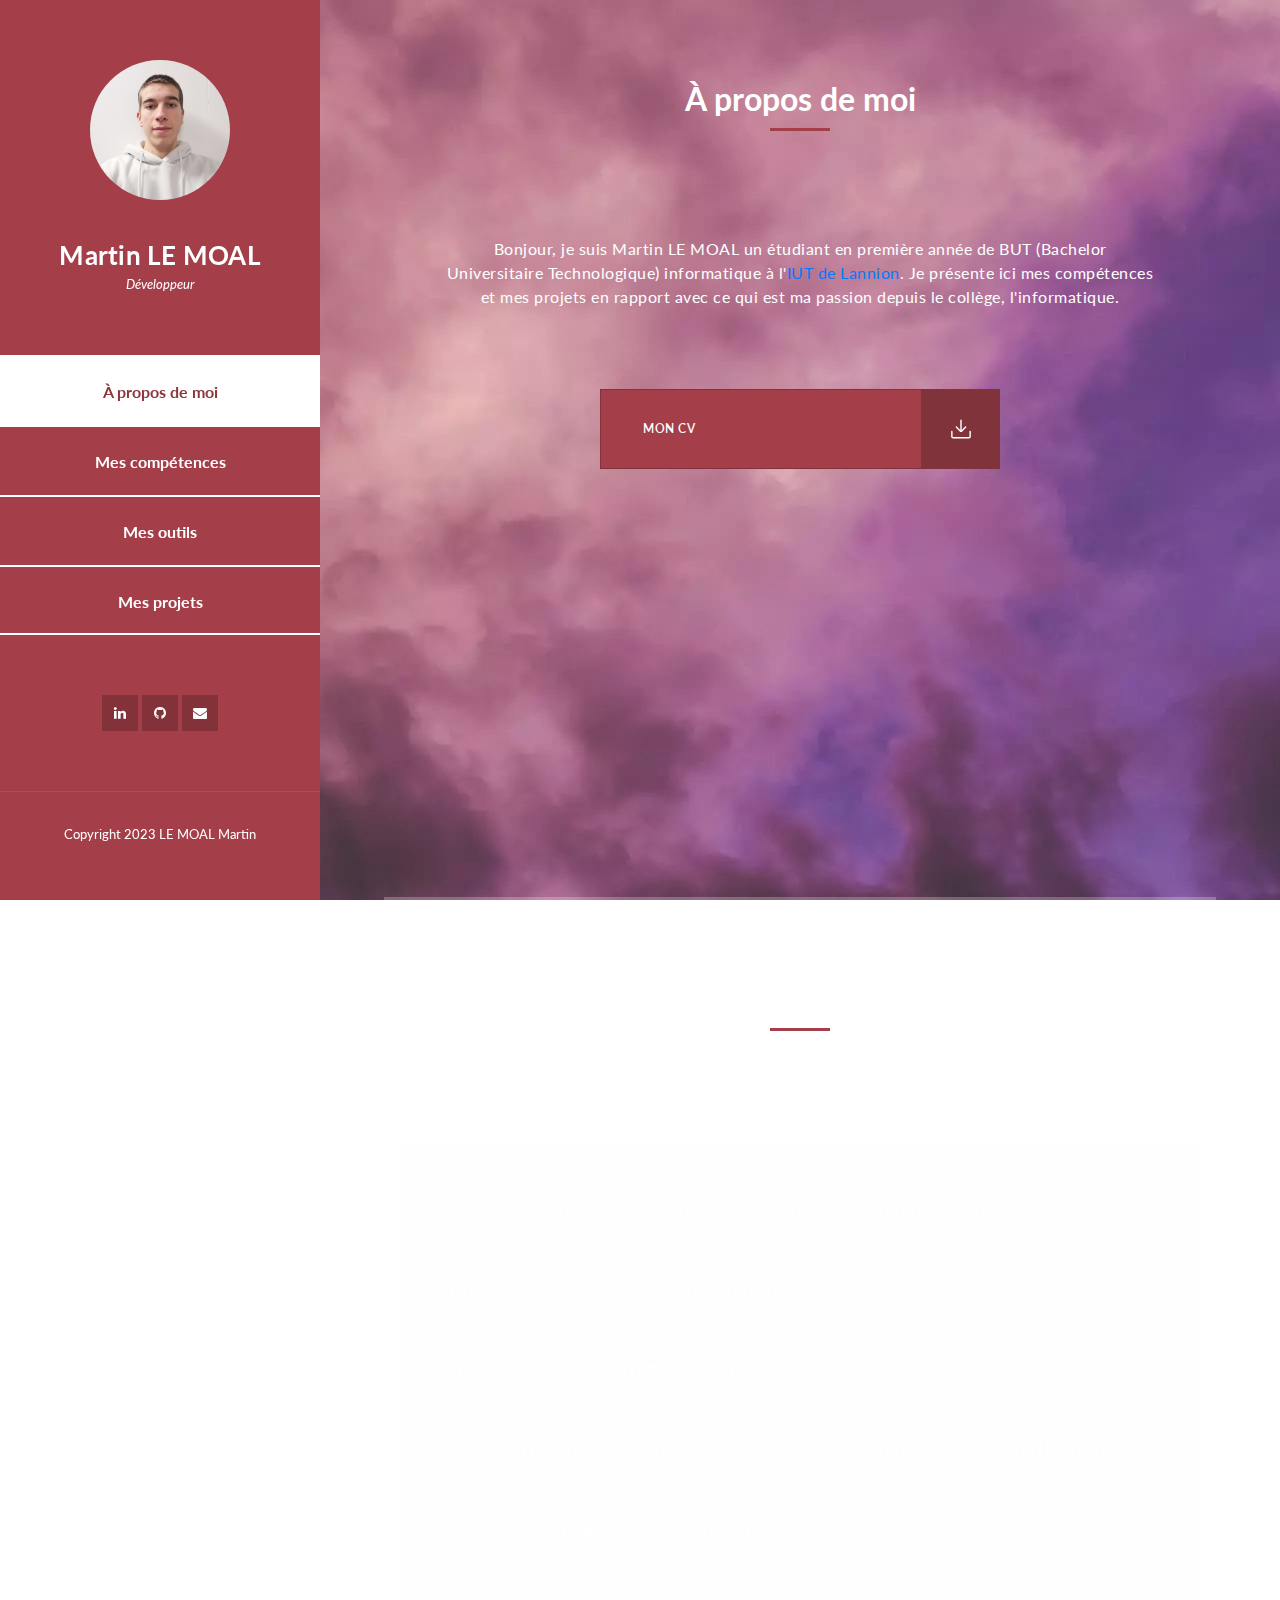
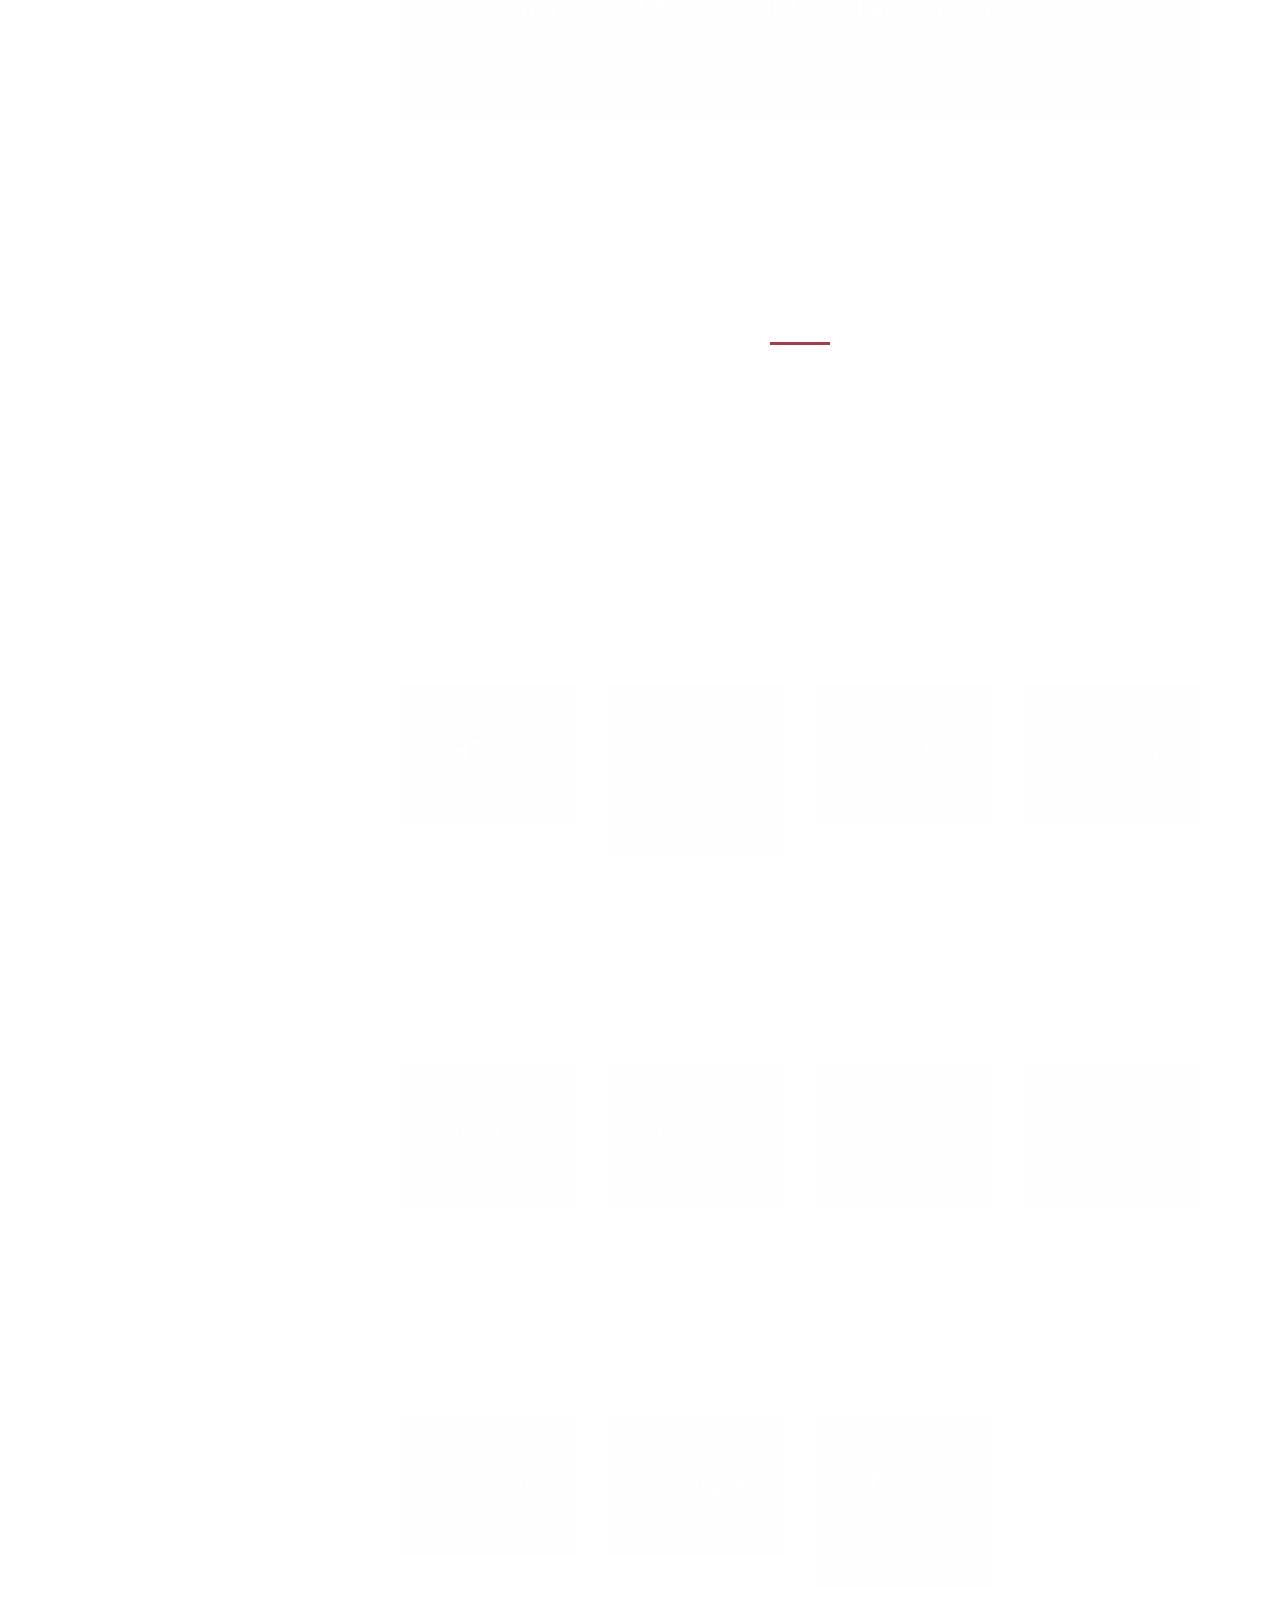
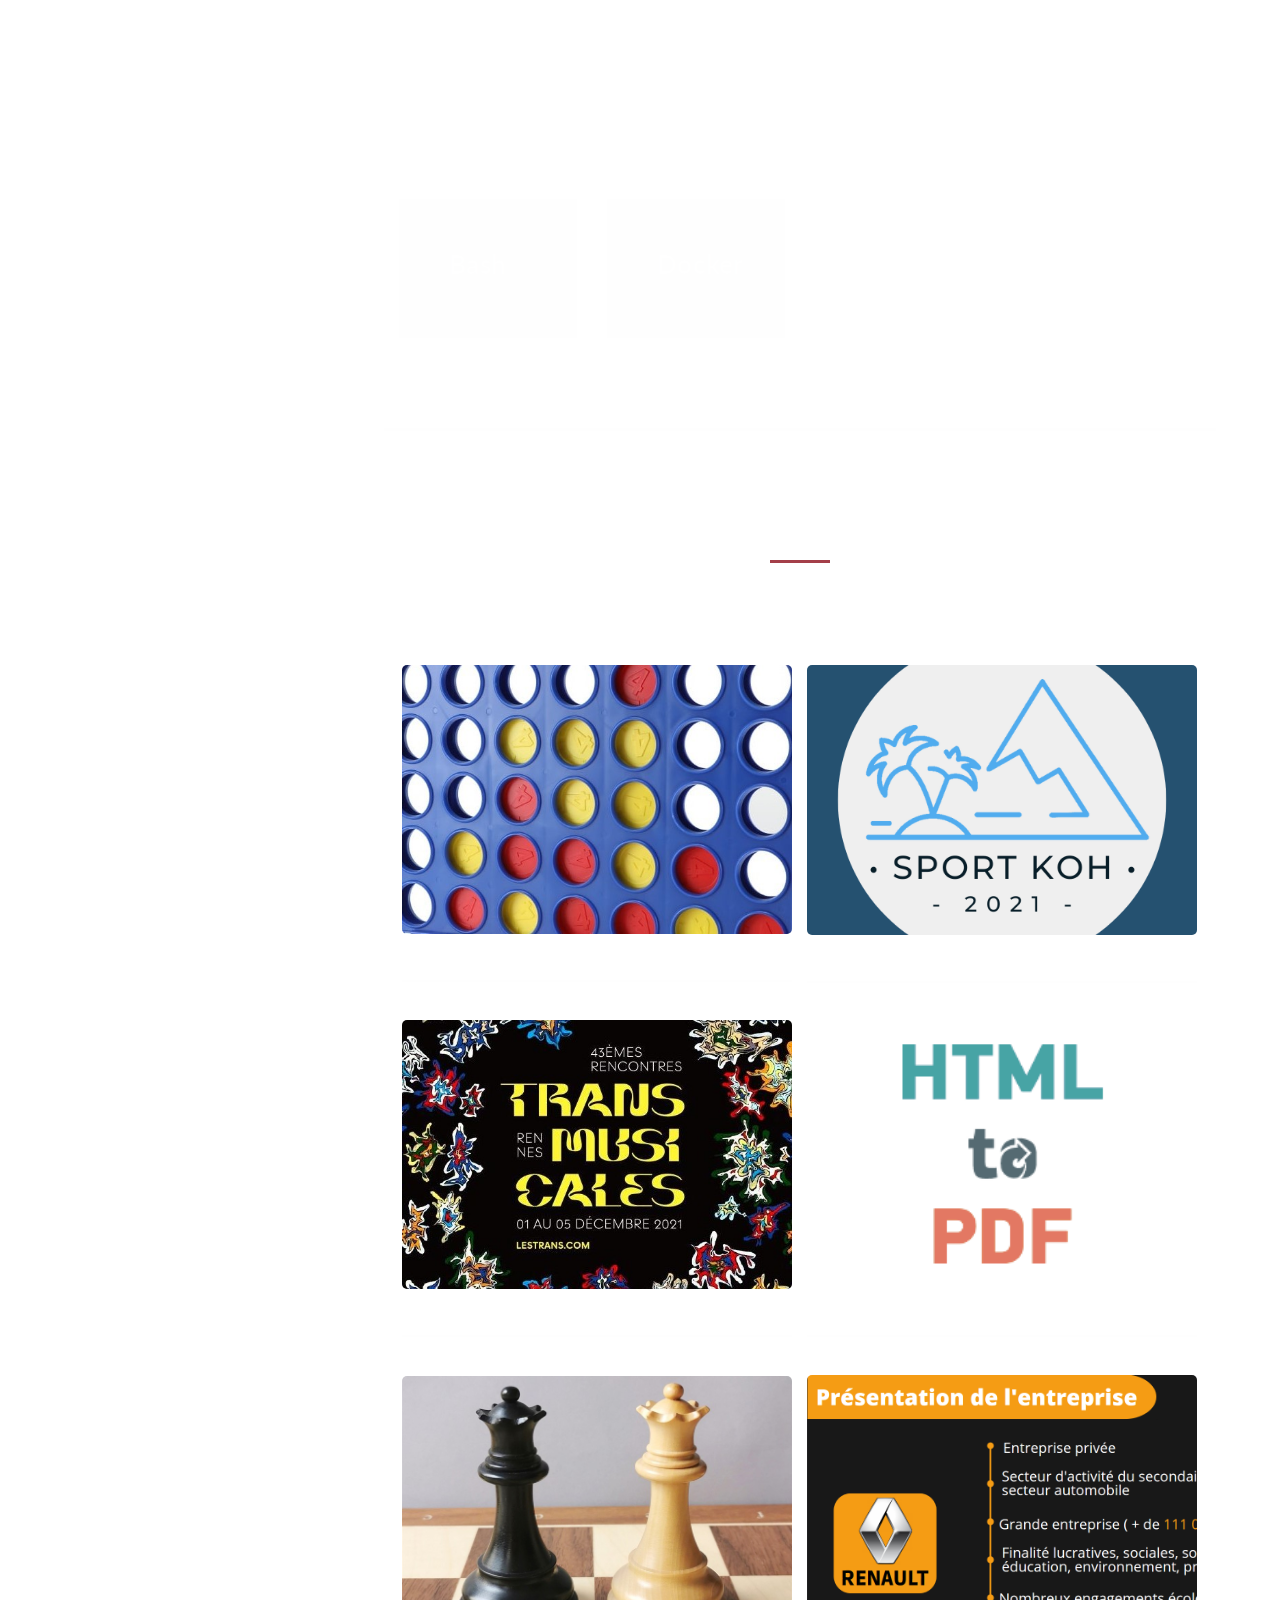
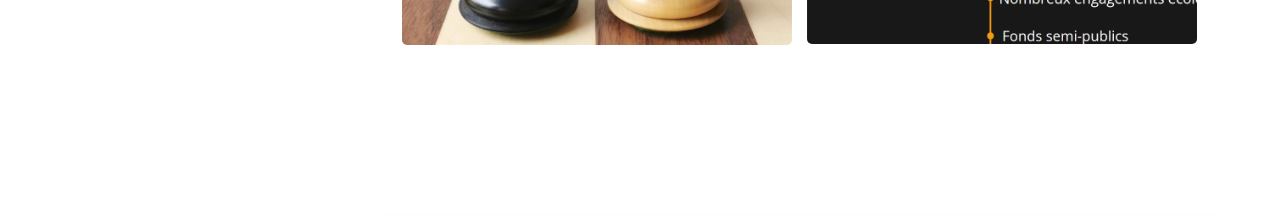
<file: index.html>
<!DOCTYPE html>
<html lang="en">
  <head>
    <meta charset="utf-8" />
    <meta
      name="viewport"
      content="width=device-width, initial-scale=1, shrink-to-fit=no"
    />
    <meta name="description" content="" />
    <meta name="author" content="" />
    <link
      href="https://fonts.googleapis.com/css?family=Lato:100,300,400,700,900"
      rel="stylesheet"
    />

    <title>Martin LE MOAL | Portfolio</title>
<!--
Reflux Template
https://templatemo.com/tm-531-reflux
-->
    <!-- Bootstrap core CSS -->
    <link href="vendor/bootstrap/css/bootstrap.min.css" rel="stylesheet" />

    <!-- Additional CSS Files -->
    <link rel="stylesheet" href="assets/css/fontawesome.css" />
    <link rel="stylesheet" href="assets/css/templatemo-style.css" />
    <link rel="stylesheet" href="assets/css/owl.css" />
    <link rel="stylesheet" href="assets/css/lightbox.css" />
  </head>

  <body>
    <div id="page-wraper">
      <!-- Sidebar Menu -->
      <div class="responsive-nav">
        <i class="fa fa-bars" id="menu-toggle"></i>
        <div id="menu" class="menu">
          <i class="fa fa-times" id="menu-close"></i>
          <div class="container">
            <div class="image">
              <a href="#"><img src="assets/images/author-image.jpg" alt="" /></a>
            </div>
            <div class="author-content">
              <h4>Martin LE MOAL</h4>
              <span>Développeur</span>
            </div>
            <nav class="main-nav" role="navigation">
              <ul class="main-menu">
                <li><a href="#section1">À propos de moi</a></li>
                <li><a href="#section2">Mes compétences</a></li>
                <li><a href="#section3">Mes outils</a></li>
                <li><a href="#section4">Mes projets</a></li>
                
              </ul>
            </nav>
            <div class="social-network">
              <ul class="soial-icons">
                <li>
                  <a href="https://www.linkedin.com/in/martin-le-moal-b41441269/"><i class="fa fa-linkedin"></i></a>
                </li>
                <li>
                  <a href="https://github.com/eighteenlebg"><i class="fa fa-github"></i></a>
                </li>
                <li>
                  <a href="mailto:martinlemoal.lm@gmail.com"><i class="fa fa-envelope"></i></a>
                </li>
              </ul>
            </div>
            <div class="copyright-text">
              <p>Copyright 2023 LE MOAL Martin</p>
            </div>
          </div>
        </div>
      </div>

      <section class="section about-me" data-section="section1">
        <div class="container">
          <div class="section-heading">
            <h2>À propos de moi</h2>
            <div class="line-dec"></div>
            <span>
              <br/><br/><br/><br/>Bonjour, je suis Martin LE MOAL un étudiant en première année de BUT (Bachelor Universitaire Technologique) informatique à l'<a href="https://iut-lannion.univ-rennes.fr/" target="_blank">IUT de Lannion</a>. Je présente ici mes compétences et mes projets en rapport avec ce qui est ma passion depuis le collège, l'informatique.
            </span>
          </div>
          <div class="container-button-dl">
            <a href="./cv.pdf" target="_blank">
              <button class="button" type="button">
                <span class="button__text">MON CV</span>
                <span class="button__icon"><svg xmlns="http://www.w3.org/2000/svg" viewBox="0 0 35 35" id="bdd05811-e15d-428c-bb53-8661459f9307" data-name="Layer 2" class="svg"><path d="M17.5,22.131a1.249,1.249,0,0,1-1.25-1.25V2.187a1.25,1.25,0,0,1,2.5,0V20.881A1.25,1.25,0,0,1,17.5,22.131Z"></path><path d="M17.5,22.693a3.189,3.189,0,0,1-2.262-.936L8.487,15.006a1.249,1.249,0,0,1,1.767-1.767l6.751,6.751a.7.7,0,0,0,.99,0l6.751-6.751a1.25,1.25,0,0,1,1.768,1.767l-6.752,6.751A3.191,3.191,0,0,1,17.5,22.693Z"></path><path d="M31.436,34.063H3.564A3.318,3.318,0,0,1,.25,30.749V22.011a1.25,1.25,0,0,1,2.5,0v8.738a.815.815,0,0,0,.814.814H31.436a.815.815,0,0,0,.814-.814V22.011a1.25,1.25,0,1,1,2.5,0v8.738A3.318,3.318,0,0,1,31.436,34.063Z"></path></svg></span>
              </button>
            </a>
          </div>
        </div>
      </section>

      <section class="section my-services" data-section="section2">
        <div class="container">
          <div class="section-heading">
            <h2>Mes compétences</h2>
            <div class="line-dec"></div>
            <span>
              Voici les compétences que j'ai acquises au cours de mes études et de mes projets personnels.
              </span>
          </div>
          <div class="row">
            <div class="col-md-12">
              <div class="service-item">
                <h4>Développer des applications informatiques simples</h4>
                <p>réalisation d'un jeu de puissance 4 et d'un logiciel de gestion pour un hôtel</p>
                <h4>Gérer des données de l'information</h4>
                <p>création d'une base de données à partir d'un cahier des charges</p>
                <h4>Installer et Configurer un poste de travail</h4>
                <p>création d'un outil de création automatique de PDF</p>
                <h4>Identifier les besoins métiers des clients et des utilisateurs</h4>
                <p>recueil des besoins d'un client et création d'un site web</p>
                <h4>Appréhender des algorithmes simples</h4>
                <p>création d'un algorithmes de résolution du jeu des n dames</p>
                <h4>Identifier ses aptitudes pour travailler dans une équipe</h4>
                <p>puissance 4, site internet KOH, évènement de team Building</p>
              </div>
            </div>
          </div>
        </div>
      </section>

      <section class="section my-services" data-section="section3">
        <div class="container">
          <div class="section-heading">
            <h2>Mes outils</h2>
            <div class="line-dec"></div>
            <span>
              Les outils, logiciels et langages de programmation que je maitrise et que j'ai étudiés pendant mes études et sur mon temps personnel.
              </span>
          </div>
          <div class="section-heading">
            <h3>&lsaquo; Frontend /&rsaquo;</h3>
          </div>
          <div class="row">
            <div class="col-md-3">
              <div class="service-item">
                <h4>HTML</h4>
              </div>
            </div>
            <div class="col-md-3">
              <div class="service-item">
                <h4>CSS, SCSS</h4>
              </div>
            </div>
            <div class="col-md-3">
              <div class="service-item">
                <h4>React</h4>
              </div>
            </div>
            <div class="col-md-3">
              <div class="service-item">
                <h4>JavaScript</h4>
              </div>
            </div>
          </div>
          <div class="section-heading">
            <h3>&lsaquo; Backend /&rsaquo;</h3>
          </div>
          <div class="row">
            <div class="col-md-3">
              <div class="service-item">
                <h4>Java</h4>
              </div>
            </div>
            <div class="col-md-3">
              <div class="service-item">
                <h4>C</h4>
              </div>
            </div>
            <div class="col-md-3">
              <div class="service-item">
                <h4>Python</h4>
              </div>
            </div>
            <div class="col-md-3">
              <div class="service-item">
                <h4>PhP</h4>
              </div>
            </div>
          </div>
          <div class="section-heading">
            <h3>&lsaquo; Base De Données /&rsaquo;</h3>
          </div>
          <div class="row">
            <div class="col-md-3">
              <div class="service-item">
                <h4>MySQL</h4>
              </div>
            </div>
            <div class="col-md-3">
              <div class="service-item">
                <h4>PostgreSQL</h4>
              </div>
            </div>
            <div class="col-md-3">
              <div class="service-item">
                <h4>Tutorial D</h4>
              </div>
            </div>
          </div>
          <div class="section-heading">
            <h3>&lsaquo; Administration &amp; Système /&rsaquo;</h3>
          </div>
          <div class="row">
            <div class="col-md-3">
              <div class="service-item">
                <h4>Bash</h4>
              </div>
            </div>
            <div class="col-md-3">
              <div class="service-item">
                <h4>Docker</h4>
              </div>
            </div>
          </div>
        </div>
      </section>

      <section class="section my-work" data-section="section4">
        <div class="container">
          <div class="section-heading">
            <h2>Mes projets</h2>
            <div class="line-dec"></div>
            <span
              >Présentation de quelques projets que j'ai pu réaliser lors de mes études.</span
            >
          </div>
          <div class="row">
            <div class="isotope-wrapper">
              <form class="isotope-toolbar">
              <div class="isotope-box">
                <div class="isotope-item" data-type="nature"> 
                  <figure class="snip1321">
                    <img
                      src="assets/images/puissance-4.jpg"
                      alt="sq-sample26"
                    />
                    <figcaption>
                      <a
                        href="./puissance4.html"
                        ><i class="fa fa-search"></i
                      ></a>
                      <h4>Puissance 4</h4>
                      <span>Réalisation d'un jeu de puissance 4 en langage C</span>
                    </figcaption>
                  </figure>
                </div>

                <div class="isotope-item" data-type="people">
                  <figure class="snip1321">
                    <img
                      src="assets/images/logo.png"
                      alt="sq-sample26"
                    />
                    <figcaption>
                      <a
                        href="./sportkoh.html"
                        ><i class="fa fa-search"></i
                      ></a>
                      <h4>Sport KOH</h4>
                      <span>Conception et réalisation d'un site internet en HTML et CSS</span>
                    </figcaption>
                  </figure>
                </div>

                <div class="isotope-item" data-type="people">
                  <figure class="snip1321">
                    <img
                      src="assets/images/trans.jpg"
                      alt="sq-sample26"
                    />
                    <figcaption>
                      <a
                        href="./bdd.html"
                        ><i class="fa fa-search"></i
                      ></a>
                      <h4>Trans Musicales</h4>
                      <span>Conception et implémentation d'une base de données</span>
                    </figcaption>
                  </figure>
                </div>
                
                <div class="isotope-item" data-type="people">
                  <figure class="snip1321">
                    <img
                      src="assets/images/htmlToPdf.png"
                      alt="sq-sample26"
                    />
                    <figcaption>
                      <a
                        href="./docker.html"
                        ><i class="fa fa-search"></i
                      ></a>
                      <h4>Docker</h4>
                      <span>Utilisation de Docker pour la création automatique de PDF</span>
                    </figcaption>
                  </figure>
                </div>

                <div class="isotope-item" data-type="people">
                  <figure class="snip1321">
                    <img
                      src="assets/images/renault.PNG"
                      alt="sq-sample26"
                    />
                    <figcaption>
                      <a
                        href="./rse.html"
                        ><i class="fa fa-search"></i
                      ></a>
                      <h4>Environnement économique et écologique</h4>
                      <span>Réalisation d'un compte-rendu de la RSE d'une entreprise</span>
                    </figcaption>
                  </figure>
                </div>

                <div class="isotope-item" data-type="people">
                  <figure class="snip1321">
                    <img
                      src="assets/images/dames.jpg"
                      alt="sq-sample26"
                    />
                    <figcaption>
                      <a
                        href="./8dames.html"
                        ><i class="fa fa-search"></i
                      ></a>
                      <h4>Problème des dames</h4>
                      <span>Développement d'un script python de résolution du jeu des n dames</span>
                    </figcaption>
                  </figure>
                </div>

              </div>
            </div>
          </div>
        </div>
      </section>
    </div>

    <!-- Scripts -->
    <!-- Bootstrap core JavaScript -->
    <script src="vendor/jquery/jquery.min.js"></script>
    <script src="vendor/bootstrap/js/bootstrap.bundle.min.js"></script>

    <script src="assets/js/isotope.min.js"></script>
    <script src="assets/js/owl-carousel.js"></script>
    <script src="assets/js/lightbox.js"></script>
    <script src="assets/js/custom.js"></script>
    <script>
      //according to loftblog tut
      $(".main-menu li:first").addClass("active");

      var showSection = function showSection(section, isAnimate) {
        var direction = section.replace(/#/, ""),
          reqSection = $(".section").filter(
            '[data-section="' + direction + '"]'
          ),
          reqSectionPos = reqSection.offset().top - 0;

        if (isAnimate) {
          $("body, html").animate(
            {
              scrollTop: reqSectionPos
            },
            800
          );
        } else {
          $("body, html").scrollTop(reqSectionPos);
        }
      };

      var checkSection = function checkSection() {
        $(".section").each(function() {
          var $this = $(this),
            topEdge = $this.offset().top - 80,
            bottomEdge = topEdge + $this.height(),
            wScroll = $(window).scrollTop();
          if (topEdge < wScroll && bottomEdge > wScroll) {
            var currentId = $this.data("section"),
              reqLink = $("a").filter("[href*=\\#" + currentId + "]");
            reqLink
              .closest("li")
              .addClass("active")
              .siblings()
              .removeClass("active");
          }
        });
      };

      $(".main-menu").on("click", "a", function(e) {
        e.preventDefault();
        showSection($(this).attr("href"), true);
      });

      $(window).scroll(function() {
        checkSection();
      });
    </script>
  </body>
</html>
</file>
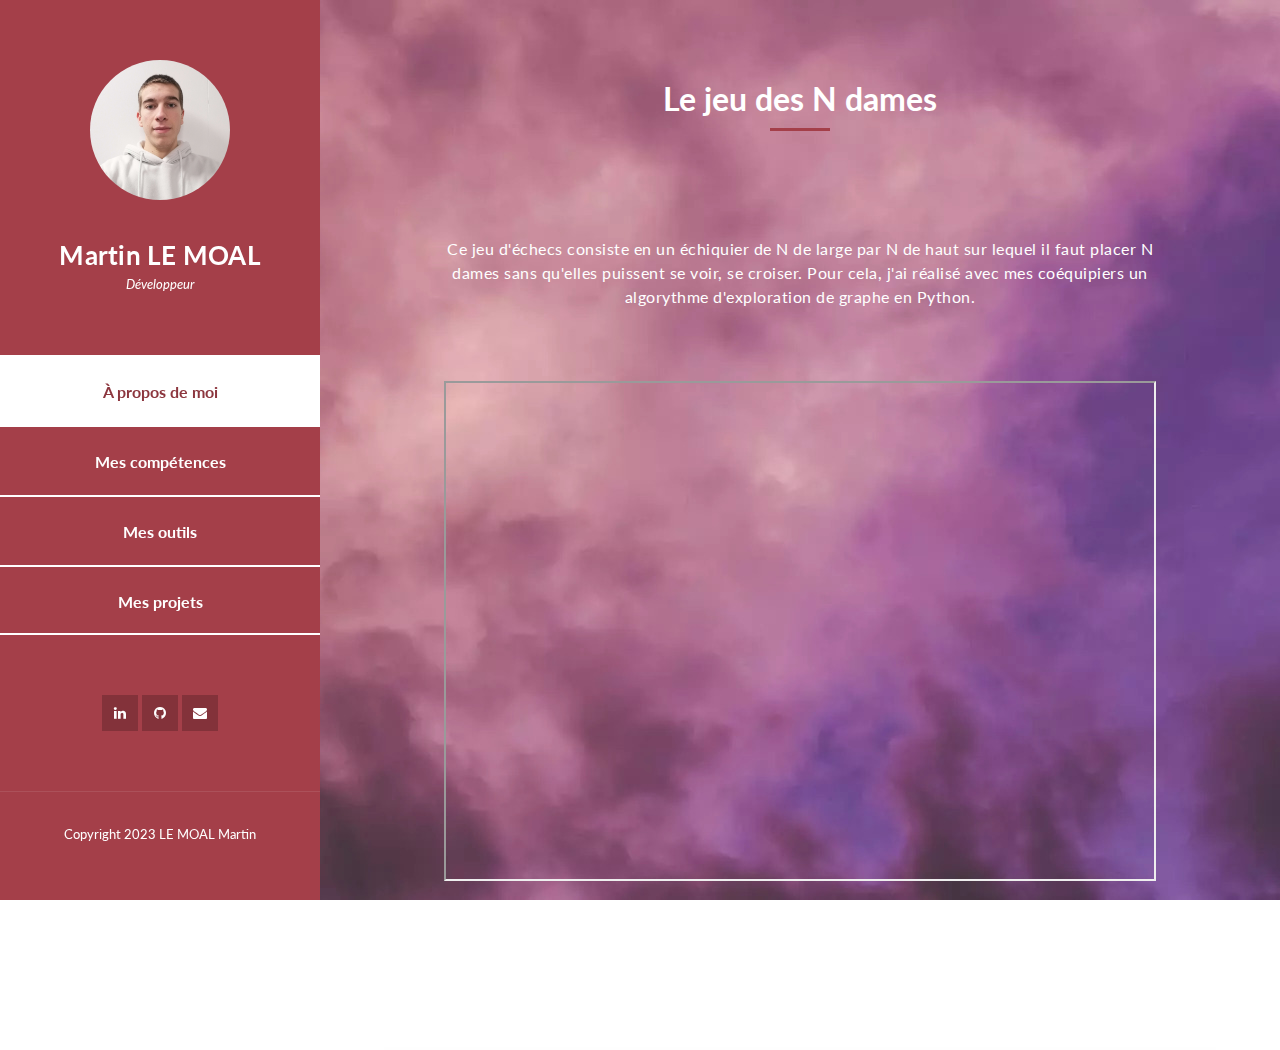
<file: 8dames.html>
<!DOCTYPE html>
<html lang="en">
    <head>
        <meta charset="utf-8" />
        <meta
            name="viewport"
            content="width=device-width, initial-scale=1, shrink-to-fit=no"
        />
        <meta name="description" content="" />
        <meta name="author" content="" />
        <link
            href="https://fonts.googleapis.com/css?family=Lato:100,300,400,700,900"
            rel="stylesheet"
        />

        <title>Projet | Puissance 4</title>
    <!--
    Reflux Template
    https://templatemo.com/tm-531-reflux
    -->
        <!-- Bootstrap core CSS -->
        <link href="vendor/bootstrap/css/bootstrap.min.css" rel="stylesheet" />

        <!-- Additional CSS Files -->
        <link rel="stylesheet" href="assets/css/fontawesome.css" />
        <link rel="stylesheet" href="assets/css/templatemo-style.css" />
        <link rel="stylesheet" href="assets/css/owl.css" />
        <link rel="stylesheet" href="assets/css/lightbox.css" />
    </head>

    <body>
        <div id="page-wraper">
            <!-- Sidebar Menu -->
            <div class="responsive-nav">
            <i class="fa fa-bars" id="menu-toggle"></i>
            <div id="menu" class="menu">
                <i class="fa fa-times" id="menu-close"></i>
                <div class="container">
                <div class="image">
                    <a href="#"><img src="assets/images/author-image.jpg" alt="" /></a>
                </div>
                <div class="author-content">
                    <h4>Martin LE MOAL</h4>
                    <span>Développeur</span>
                </div>
                <nav class="main-nav" role="navigation">
                    <ul class="main-menu">
                    <a href="./index.html"></a>
                    <li><a href="./index.html/#section1">À propos de moi</a></li>
                    <li><a href="./index.html/#section2">Mes compétences</a></li>
                    <li><a href="./index.html/#section3">Mes outils</a></li>
                    <li><a href="./index.html/#section4">Mes projets</a></li>
                    
                    </ul>
                </nav>
                <div class="social-network">
                    <ul class="soial-icons">
                    <li>
                        <a href="https://www.linkedin.com/in/martin-le-moal-b41441269/"><i class="fa fa-linkedin"></i></a>
                    </li>
                    <li>
                        <a href="https://github.com/eighteenlebg"><i class="fa fa-github"></i></a>
                    </li>
                    <li>
                        <a href="mailto:martinlemoal.lm@gmail.com"><i class="fa fa-envelope"></i></a>
                    </li>
                    </ul>
                </div>
                <div class="copyright-text">
                    <p>Copyright 2023 LE MOAL Martin</p>
                </div>
                </div>
            </div>
            </div>
    
            <section class="section about-me" data-section="section1">
            <div class="container">
                <div class="section-heading">
                <h2>Le jeu des N dames</h2>
                <div class="line-dec"></div>
                    <span>
                        <br/><br/><br/><br/>Ce jeu d'échecs consiste en un échiquier de N de large par N de haut sur lequel il faut placer N dames sans qu'elles puissent se voir, se croiser. Pour cela, j'ai réalisé avec mes coéquipiers un algorythme d'exploration de graphe en Python.
                        <br/><br/><br/><br/>
                    </span>
                    <iframe src="./dames.pdf" width="100%" height="500px"> </iframe>
                </div>
            </div>
        </section>
    </div>



    <!-- Scripts -->
    <!-- Bootstrap core JavaScript -->
    <script src="vendor/jquery/jquery.min.js"></script>
    <script src="vendor/bootstrap/js/bootstrap.bundle.min.js"></script>

    <script src="assets/js/isotope.min.js"></script>
    <script src="assets/js/owl-carousel.js"></script>
    <script src="assets/js/lightbox.js"></script>
    <script src="assets/js/custom.js"></script>
    <script>
      //according to loftblog tut
        $(".main-menu li:first").addClass("active");

        var showSection = function showSection(section, isAnimate) {
        var direction = section.replace(/#/, ""),
            reqSection = $(".section").filter(
            '[data-section="' + direction + '"]'
            ),
            reqSectionPos = reqSection.offset().top - 0;

        if (isAnimate) {
            $("body, html").animate(
            {
                scrollTop: reqSectionPos
            },
            800
            );
        } else {
            $("body, html").scrollTop(reqSectionPos);
        }
        };

        var checkSection = function checkSection() {
        $(".section").each(function() {
            var $this = $(this),
            topEdge = $this.offset().top - 80,
            bottomEdge = topEdge + $this.height(),
            wScroll = $(window).scrollTop();
            if (topEdge < wScroll && bottomEdge > wScroll) {
            var currentId = $this.data("section"),
                reqLink = $("a").filter("[href*=\\#" + currentId + "]");
            reqLink
                .closest("li")
                .addClass("active")
                .siblings()
                .removeClass("active");
            }
        });
        };

        $(".main-menu").on("click", "a", function(e) {
        e.preventDefault();
        showSection($(this).attr("href"), true);
        });

        $(window).scroll(function() {
        checkSection();
        });
    </script>
    </body>
</html>
</file>
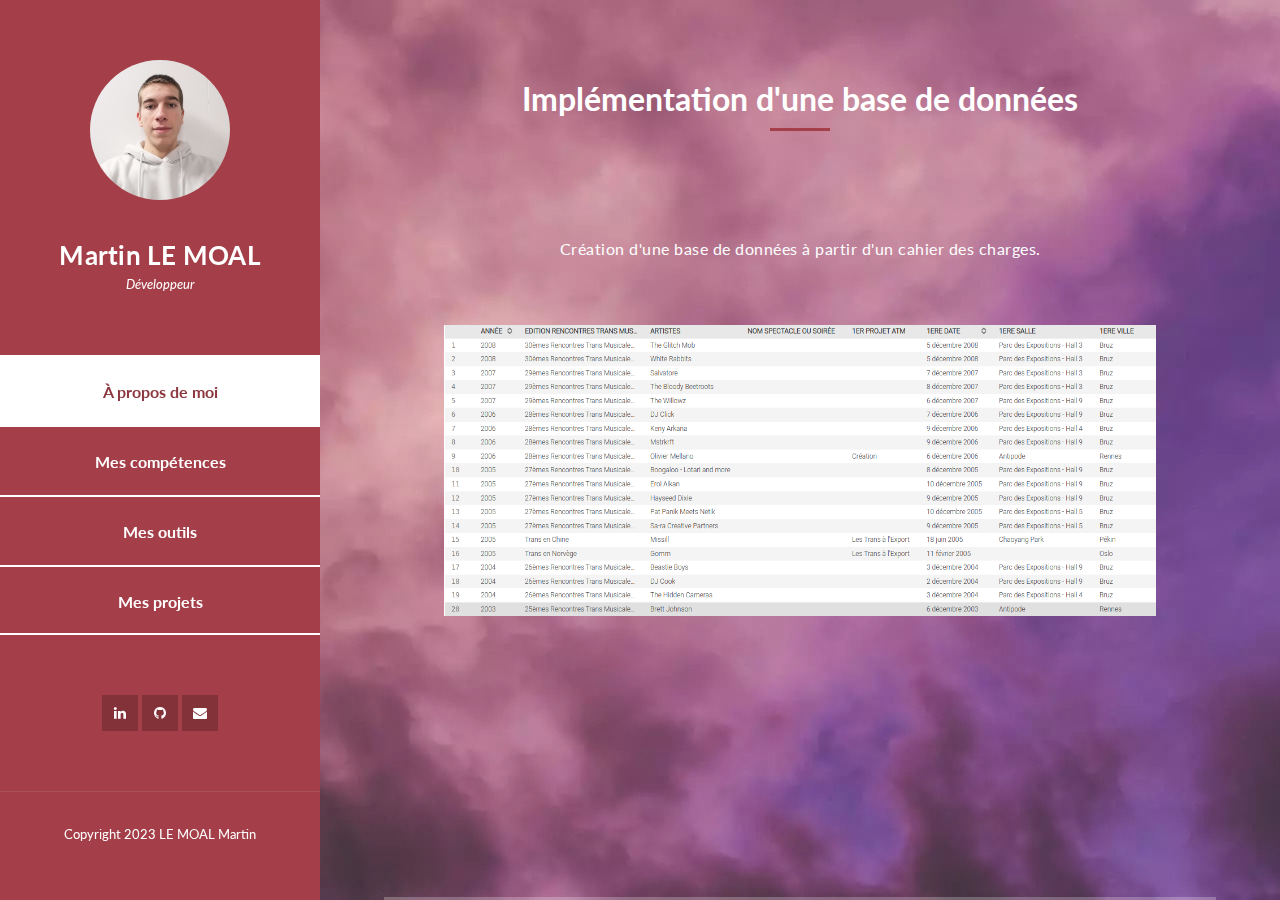
<file: bdd.html>
<!DOCTYPE html>
<html lang="en">
    <head>
        <meta charset="utf-8" />
        <meta
            name="viewport"
            content="width=device-width, initial-scale=1, shrink-to-fit=no"
        />
        <meta name="description" content="" />
        <meta name="author" content="" />
        <link
            href="https://fonts.googleapis.com/css?family=Lato:100,300,400,700,900"
            rel="stylesheet"
        />

        <title>Projet | Puissance 4</title>
    <!--
    Reflux Template
    https://templatemo.com/tm-531-reflux
    -->
        <!-- Bootstrap core CSS -->
        <link href="vendor/bootstrap/css/bootstrap.min.css" rel="stylesheet" />

        <!-- Additional CSS Files -->
        <link rel="stylesheet" href="assets/css/fontawesome.css" />
        <link rel="stylesheet" href="assets/css/templatemo-style.css" />
        <link rel="stylesheet" href="assets/css/owl.css" />
        <link rel="stylesheet" href="assets/css/lightbox.css" />
    </head>

    <body>
        <div id="page-wraper">
            <!-- Sidebar Menu -->
            <div class="responsive-nav">
            <i class="fa fa-bars" id="menu-toggle"></i>
            <div id="menu" class="menu">
                <i class="fa fa-times" id="menu-close"></i>
                <div class="container">
                <div class="image">
                    <a href="#"><img src="assets/images/author-image.jpg" alt="" /></a>
                </div>
                <div class="author-content">
                    <h4>Martin LE MOAL</h4>
                    <span>Développeur</span>
                </div>
                <nav class="main-nav" role="navigation">
                    <ul class="main-menu">
                    <a href="./index.html"></a>
                    <li><a href="./index.html/#section1">À propos de moi</a></li>
                    <li><a href="./index.html/#section2">Mes compétences</a></li>
                    <li><a href="./index.html/#section3">Mes outils</a></li>
                    <li><a href="./index.html/#section4">Mes projets</a></li>
                    
                    </ul>
                </nav>
                <div class="social-network">
                    <ul class="soial-icons">
                    <li>
                        <a href="https://www.linkedin.com/in/martin-le-moal-b41441269/"><i class="fa fa-linkedin"></i></a>
                    </li>
                    <li>
                        <a href="https://github.com/eighteenlebg"><i class="fa fa-github"></i></a>
                    </li>
                    <li>
                        <a href="mailto:martinlemoal.lm@gmail.com"><i class="fa fa-envelope"></i></a>
                    </li>
                    </ul>
                </div>
                <div class="copyright-text">
                    <p>Copyright 2023 LE MOAL Martin</p>
                </div>
                </div>
            </div>
            </div>
    
            <section class="section about-me" data-section="section1">
            <div class="container">
                <div class="section-heading">
                <h2>Implémentation d'une base de données</h2>
                <div class="line-dec"></div>
                    <span>
                        <br/><br/><br/><br/>Création d'une base de données à partir d'un cahier des charges.
                    </span>
                    <p>
                    </br></br>
                    </p>
                    <img src="./bdd.jpg">
                </div>
            </div>
        </section>
    </div>



    <!-- Scripts -->
    <!-- Bootstrap core JavaScript -->
    <script src="vendor/jquery/jquery.min.js"></script>
    <script src="vendor/bootstrap/js/bootstrap.bundle.min.js"></script>

    <script src="assets/js/isotope.min.js"></script>
    <script src="assets/js/owl-carousel.js"></script>
    <script src="assets/js/lightbox.js"></script>
    <script src="assets/js/custom.js"></script>
    <script>
      //according to loftblog tut
        $(".main-menu li:first").addClass("active");

        var showSection = function showSection(section, isAnimate) {
        var direction = section.replace(/#/, ""),
            reqSection = $(".section").filter(
            '[data-section="' + direction + '"]'
            ),
            reqSectionPos = reqSection.offset().top - 0;

        if (isAnimate) {
            $("body, html").animate(
            {
                scrollTop: reqSectionPos
            },
            800
            );
        } else {
            $("body, html").scrollTop(reqSectionPos);
        }
        };

        var checkSection = function checkSection() {
        $(".section").each(function() {
            var $this = $(this),
            topEdge = $this.offset().top - 80,
            bottomEdge = topEdge + $this.height(),
            wScroll = $(window).scrollTop();
            if (topEdge < wScroll && bottomEdge > wScroll) {
            var currentId = $this.data("section"),
                reqLink = $("a").filter("[href*=\\#" + currentId + "]");
            reqLink
                .closest("li")
                .addClass("active")
                .siblings()
                .removeClass("active");
            }
        });
        };

        $(".main-menu").on("click", "a", function(e) {
        e.preventDefault();
        showSection($(this).attr("href"), true);
        });

        $(window).scroll(function() {
        checkSection();
        });
    </script>
    </body>
</html>
</file>
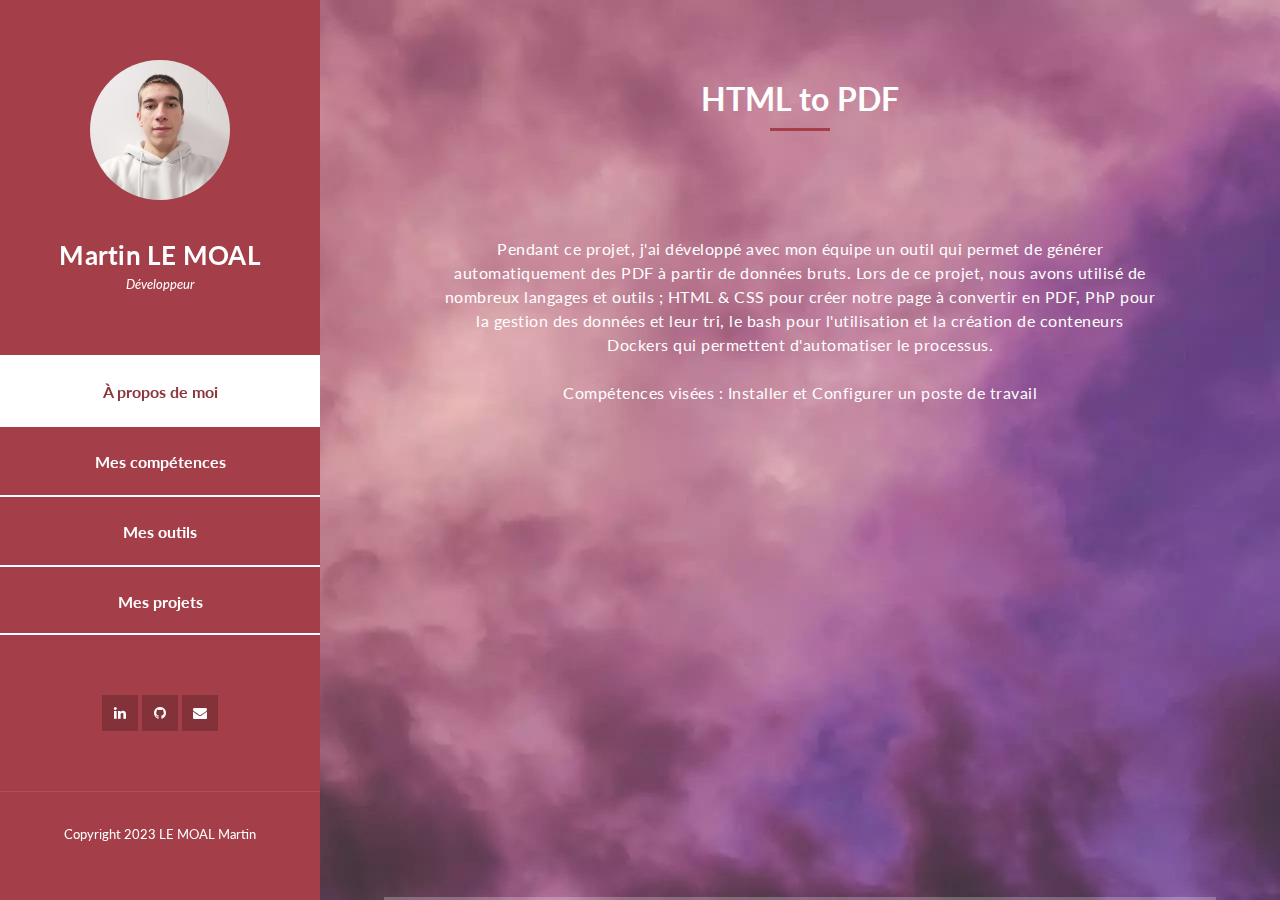
<file: docker.html>
<!DOCTYPE html>
<html lang="en">
    <head>
        <meta charset="utf-8" />
        <meta
            name="viewport"
            content="width=device-width, initial-scale=1, shrink-to-fit=no"
        />
        <meta name="description" content="" />
        <meta name="author" content="" />
        <link
            href="https://fonts.googleapis.com/css?family=Lato:100,300,400,700,900"
            rel="stylesheet"
        />

        <title>Projet | Puissance 4</title>
    <!--
    Reflux Template
    https://templatemo.com/tm-531-reflux
    -->
        <!-- Bootstrap core CSS -->
        <link href="vendor/bootstrap/css/bootstrap.min.css" rel="stylesheet" />

        <!-- Additional CSS Files -->
        <link rel="stylesheet" href="assets/css/fontawesome.css" />
        <link rel="stylesheet" href="assets/css/templatemo-style.css" />
        <link rel="stylesheet" href="assets/css/owl.css" />
        <link rel="stylesheet" href="assets/css/lightbox.css" />
    </head>

    <body>
        <div id="page-wraper">
            <!-- Sidebar Menu -->
            <div class="responsive-nav">
            <i class="fa fa-bars" id="menu-toggle"></i>
            <div id="menu" class="menu">
                <i class="fa fa-times" id="menu-close"></i>
                <div class="container">
                <div class="image">
                    <a href="#"><img src="assets/images/author-image.jpg" alt="" /></a>
                </div>
                <div class="author-content">
                    <h4>Martin LE MOAL</h4>
                    <span>Développeur</span>
                </div>
                <nav class="main-nav" role="navigation">
                    <ul class="main-menu">
                    <a href="./index.html"></a>
                    <li><a href="./index.html/#section1">À propos de moi</a></li>
                    <li><a href="./index.html/#section2">Mes compétences</a></li>
                    <li><a href="./index.html/#section3">Mes outils</a></li>
                    <li><a href="./index.html/#section4">Mes projets</a></li>
                    
                    </ul>
                </nav>
                <div class="social-network">
                    <ul class="soial-icons">
                    <li>
                        <a href="https://www.linkedin.com/in/martin-le-moal-b41441269/"><i class="fa fa-linkedin"></i></a>
                    </li>
                    <li>
                        <a href="https://github.com/eighteenlebg"><i class="fa fa-github"></i></a>
                    </li>
                    <li>
                        <a href="mailto:martinlemoal.lm@gmail.com"><i class="fa fa-envelope"></i></a>
                    </li>
                    </ul>
                </div>
                <div class="copyright-text">
                    <p>Copyright 2023 LE MOAL Martin</p>
                </div>
                </div>
            </div>
            </div>
    
            <section class="section about-me" data-section="section1">
            <div class="container">
                <div class="section-heading">
                <h2>HTML to PDF</h2>
                <div class="line-dec"></div>
                    <span>
                        <br/><br/><br/><br/>Pendant ce projet, j'ai développé avec mon équipe un outil qui permet de générer automatiquement des PDF à partir de données bruts. Lors de ce projet, nous avons utilisé de nombreux langages et outils ; HTML & CSS pour créer notre page à convertir en PDF, PhP pour la gestion des données et leur tri, le bash pour l'utilisation et la création de conteneurs Dockers qui permettent d'automatiser le processus.
                        <br/><br/>Compétences visées : Installer et Configurer un poste de travail
                    </span>
                </div>
            </div>
        </section>
    </div>



    <!-- Scripts -->
    <!-- Bootstrap core JavaScript -->
    <script src="vendor/jquery/jquery.min.js"></script>
    <script src="vendor/bootstrap/js/bootstrap.bundle.min.js"></script>

    <script src="assets/js/isotope.min.js"></script>
    <script src="assets/js/owl-carousel.js"></script>
    <script src="assets/js/lightbox.js"></script>
    <script src="assets/js/custom.js"></script>
    <script>
      //according to loftblog tut
        $(".main-menu li:first").addClass("active");

        var showSection = function showSection(section, isAnimate) {
        var direction = section.replace(/#/, ""),
            reqSection = $(".section").filter(
            '[data-section="' + direction + '"]'
            ),
            reqSectionPos = reqSection.offset().top - 0;

        if (isAnimate) {
            $("body, html").animate(
            {
                scrollTop: reqSectionPos
            },
            800
            );
        } else {
            $("body, html").scrollTop(reqSectionPos);
        }
        };

        var checkSection = function checkSection() {
        $(".section").each(function() {
            var $this = $(this),
            topEdge = $this.offset().top - 80,
            bottomEdge = topEdge + $this.height(),
            wScroll = $(window).scrollTop();
            if (topEdge < wScroll && bottomEdge > wScroll) {
            var currentId = $this.data("section"),
                reqLink = $("a").filter("[href*=\\#" + currentId + "]");
            reqLink
                .closest("li")
                .addClass("active")
                .siblings()
                .removeClass("active");
            }
        });
        };

        $(".main-menu").on("click", "a", function(e) {
        e.preventDefault();
        showSection($(this).attr("href"), true);
        });

        $(window).scroll(function() {
        checkSection();
        });
    </script>
    </body>
</html>
</file>
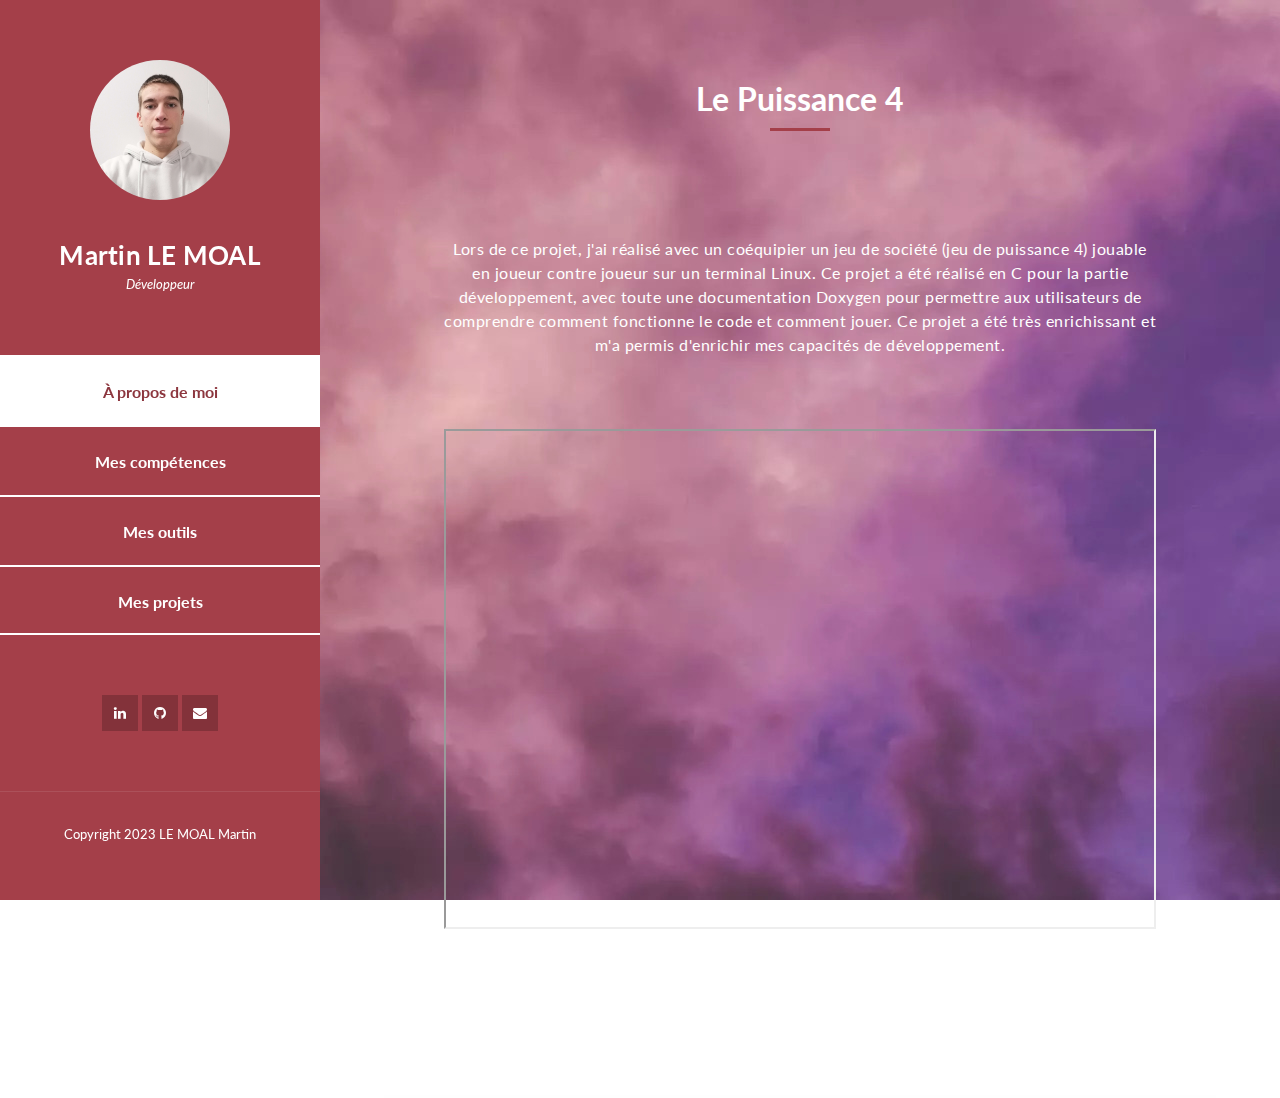
<file: puissance4.html>
<!DOCTYPE html>
<html lang="en">
    <head>
        <meta charset="utf-8" />
        <meta
            name="viewport"
            content="width=device-width, initial-scale=1, shrink-to-fit=no"
        />
        <meta name="description" content="" />
        <meta name="author" content="" />
        <link
            href="https://fonts.googleapis.com/css?family=Lato:100,300,400,700,900"
            rel="stylesheet"
        />

        <title>Projet | Puissance 4</title>
    <!--
    Reflux Template
    https://templatemo.com/tm-531-reflux
    -->
        <!-- Bootstrap core CSS -->
        <link href="vendor/bootstrap/css/bootstrap.min.css" rel="stylesheet" />

        <!-- Additional CSS Files -->
        <link rel="stylesheet" href="assets/css/fontawesome.css" />
        <link rel="stylesheet" href="assets/css/templatemo-style.css" />
        <link rel="stylesheet" href="assets/css/owl.css" />
        <link rel="stylesheet" href="assets/css/lightbox.css" />
    </head>

    <body>
        <div id="page-wraper">
            <!-- Sidebar Menu -->
            <div class="responsive-nav">
            <i class="fa fa-bars" id="menu-toggle"></i>
            <div id="menu" class="menu">
                <i class="fa fa-times" id="menu-close"></i>
                <div class="container">
                <div class="image">
                    <a href="#"><img src="assets/images/author-image.jpg" alt="" /></a>
                </div>
                <div class="author-content">
                    <h4>Martin LE MOAL</h4>
                    <span>Développeur</span>
                </div>
                <nav class="main-nav" role="navigation">
                    <ul class="main-menu">
                    <a href="./index.html"></a>
                    <li><a href="./index.html/#section1">À propos de moi</a></li>
                    <li><a href="./index.html/#section2">Mes compétences</a></li>
                    <li><a href="./index.html/#section3">Mes outils</a></li>
                    <li><a href="./index.html/#section4">Mes projets</a></li>
                    
                    </ul>
                </nav>
                <div class="social-network">
                    <ul class="soial-icons">
                    <li>
                        <a href="https://www.linkedin.com/in/martin-le-moal-b41441269/"><i class="fa fa-linkedin"></i></a>
                    </li>
                    <li>
                        <a href="https://github.com/eighteenlebg"><i class="fa fa-github"></i></a>
                    </li>
                    <li>
                        <a href="mailto:martinlemoal.lm@gmail.com"><i class="fa fa-envelope"></i></a>
                    </li>
                    </ul>
                </div>
                <div class="copyright-text">
                    <p>Copyright 2023 LE MOAL Martin</p>
                </div>
                </div>
            </div>
            </div>
    
            <section class="section about-me" data-section="section1">
            <div class="container">
                <div class="section-heading">
                <h2>Le Puissance 4</h2>
                <div class="line-dec"></div>
                    <span>
                        <br/><br/><br/><br/>Lors de ce projet, j'ai réalisé avec un coéquipier un jeu de société (jeu de puissance 4) jouable en joueur contre joueur sur un terminal Linux. Ce projet a été réalisé en C pour la partie développement, avec toute une documentation Doxygen pour permettre aux utilisateurs de comprendre comment fonctionne le code et comment jouer. Ce projet a été très enrichissant et m'a permis d'enrichir mes capacités de développement.
                        <br/><br/><br/><br/>
                    </span>
                    <iframe src="./puissance.pdf" width="100%" height="500px"> </iframe>
                </div>
            </div>
        </section>
    </div>



    <!-- Scripts -->
    <!-- Bootstrap core JavaScript -->
    <script src="vendor/jquery/jquery.min.js"></script>
    <script src="vendor/bootstrap/js/bootstrap.bundle.min.js"></script>

    <script src="assets/js/isotope.min.js"></script>
    <script src="assets/js/owl-carousel.js"></script>
    <script src="assets/js/lightbox.js"></script>
    <script src="assets/js/custom.js"></script>
    <script>
      //according to loftblog tut
        $(".main-menu li:first").addClass("active");

        var showSection = function showSection(section, isAnimate) {
        var direction = section.replace(/#/, ""),
            reqSection = $(".section").filter(
            '[data-section="' + direction + '"]'
            ),
            reqSectionPos = reqSection.offset().top - 0;

        if (isAnimate) {
            $("body, html").animate(
            {
                scrollTop: reqSectionPos
            },
            800
            );
        } else {
            $("body, html").scrollTop(reqSectionPos);
        }
        };

        var checkSection = function checkSection() {
        $(".section").each(function() {
            var $this = $(this),
            topEdge = $this.offset().top - 80,
            bottomEdge = topEdge + $this.height(),
            wScroll = $(window).scrollTop();
            if (topEdge < wScroll && bottomEdge > wScroll) {
            var currentId = $this.data("section"),
                reqLink = $("a").filter("[href*=\\#" + currentId + "]");
            reqLink
                .closest("li")
                .addClass("active")
                .siblings()
                .removeClass("active");
            }
        });
        };

        $(".main-menu").on("click", "a", function(e) {
        e.preventDefault();
        showSection($(this).attr("href"), true);
        });

        $(window).scroll(function() {
        checkSection();
        });
    </script>
    </body>
</html>
</file>
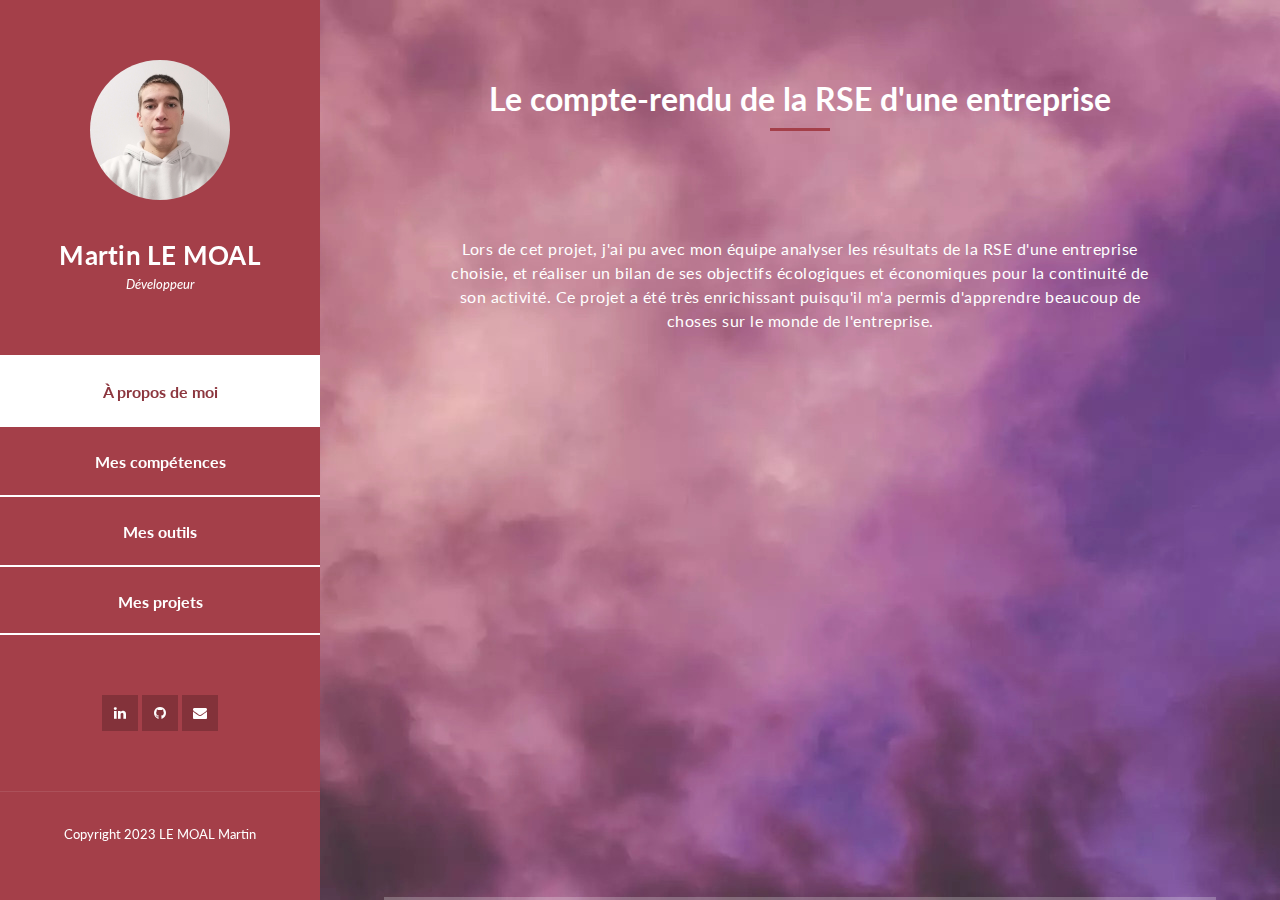
<file: rse.html>
<!DOCTYPE html>
<html lang="en">
    <head>
        <meta charset="utf-8" />
        <meta
            name="viewport"
            content="width=device-width, initial-scale=1, shrink-to-fit=no"
        />
        <meta name="description" content="" />
        <meta name="author" content="" />
        <link
            href="https://fonts.googleapis.com/css?family=Lato:100,300,400,700,900"
            rel="stylesheet"
        />

        <title>Projet | Puissance 4</title>
    <!--
    Reflux Template
    https://templatemo.com/tm-531-reflux
    -->
        <!-- Bootstrap core CSS -->
        <link href="vendor/bootstrap/css/bootstrap.min.css" rel="stylesheet" />

        <!-- Additional CSS Files -->
        <link rel="stylesheet" href="assets/css/fontawesome.css" />
        <link rel="stylesheet" href="assets/css/templatemo-style.css" />
        <link rel="stylesheet" href="assets/css/owl.css" />
        <link rel="stylesheet" href="assets/css/lightbox.css" />
    </head>

    <body>
        <div id="page-wraper">
            <!-- Sidebar Menu -->
            <div class="responsive-nav">
            <i class="fa fa-bars" id="menu-toggle"></i>
            <div id="menu" class="menu">
                <i class="fa fa-times" id="menu-close"></i>
                <div class="container">
                <div class="image">
                    <a href="#"><img src="assets/images/author-image.jpg" alt="" /></a>
                </div>
                <div class="author-content">
                    <h4>Martin LE MOAL</h4>
                    <span>Développeur</span>
                </div>
                <nav class="main-nav" role="navigation">
                    <ul class="main-menu">
                    <a href="./index.html"></a>
                    <li><a href="./index.html/#section1">À propos de moi</a></li>
                    <li><a href="./index.html/#section2">Mes compétences</a></li>
                    <li><a href="./index.html/#section3">Mes outils</a></li>
                    <li><a href="./index.html/#section4">Mes projets</a></li>
                    
                    </ul>
                </nav>
                <div class="social-network">
                    <ul class="soial-icons">
                    <li>
                        <a href="https://www.linkedin.com/in/martin-le-moal-b41441269/"><i class="fa fa-linkedin"></i></a>
                    </li>
                    <li>
                        <a href="https://github.com/eighteenlebg"><i class="fa fa-github"></i></a>
                    </li>
                    <li>
                        <a href="mailto:martinlemoal.lm@gmail.com"><i class="fa fa-envelope"></i></a>
                    </li>
                    </ul>
                </div>
                <div class="copyright-text">
                    <p>Copyright 2023 LE MOAL Martin</p>
                </div>
                </div>
            </div>
            </div>
    
            <section class="section about-me" data-section="section1">
            <div class="container">
                <div class="section-heading">
                <h2>Le compte-rendu de la RSE d'une entreprise</h2>
                <div class="line-dec"></div>
                    <span>
                        <br/><br/><br/><br/> Lors de cet projet, j'ai pu avec mon équipe analyser les résultats de la RSE d'une entreprise choisie, et réaliser un bilan de ses objectifs écologiques et économiques pour la continuité de son activité. Ce projet a été très enrichissant puisqu'il m'a permis d'apprendre beaucoup de choses sur le monde de l'entreprise.

                    </span>
                </div>
            </div>
        </section>
    </div>



    <!-- Scripts -->
    <!-- Bootstrap core JavaScript -->
    <script src="vendor/jquery/jquery.min.js"></script>
    <script src="vendor/bootstrap/js/bootstrap.bundle.min.js"></script>

    <script src="assets/js/isotope.min.js"></script>
    <script src="assets/js/owl-carousel.js"></script>
    <script src="assets/js/lightbox.js"></script>
    <script src="assets/js/custom.js"></script>
    <script>
      //according to loftblog tut
        $(".main-menu li:first").addClass("active");

        var showSection = function showSection(section, isAnimate) {
        var direction = section.replace(/#/, ""),
            reqSection = $(".section").filter(
            '[data-section="' + direction + '"]'
            ),
            reqSectionPos = reqSection.offset().top - 0;

        if (isAnimate) {
            $("body, html").animate(
            {
                scrollTop: reqSectionPos
            },
            800
            );
        } else {
            $("body, html").scrollTop(reqSectionPos);
        }
        };

        var checkSection = function checkSection() {
        $(".section").each(function() {
            var $this = $(this),
            topEdge = $this.offset().top - 80,
            bottomEdge = topEdge + $this.height(),
            wScroll = $(window).scrollTop();
            if (topEdge < wScroll && bottomEdge > wScroll) {
            var currentId = $this.data("section"),
                reqLink = $("a").filter("[href*=\\#" + currentId + "]");
            reqLink
                .closest("li")
                .addClass("active")
                .siblings()
                .removeClass("active");
            }
        });
        };

        $(".main-menu").on("click", "a", function(e) {
        e.preventDefault();
        showSection($(this).attr("href"), true);
        });

        $(window).scroll(function() {
        checkSection();
        });
    </script>
    </body>
</html>
</file>
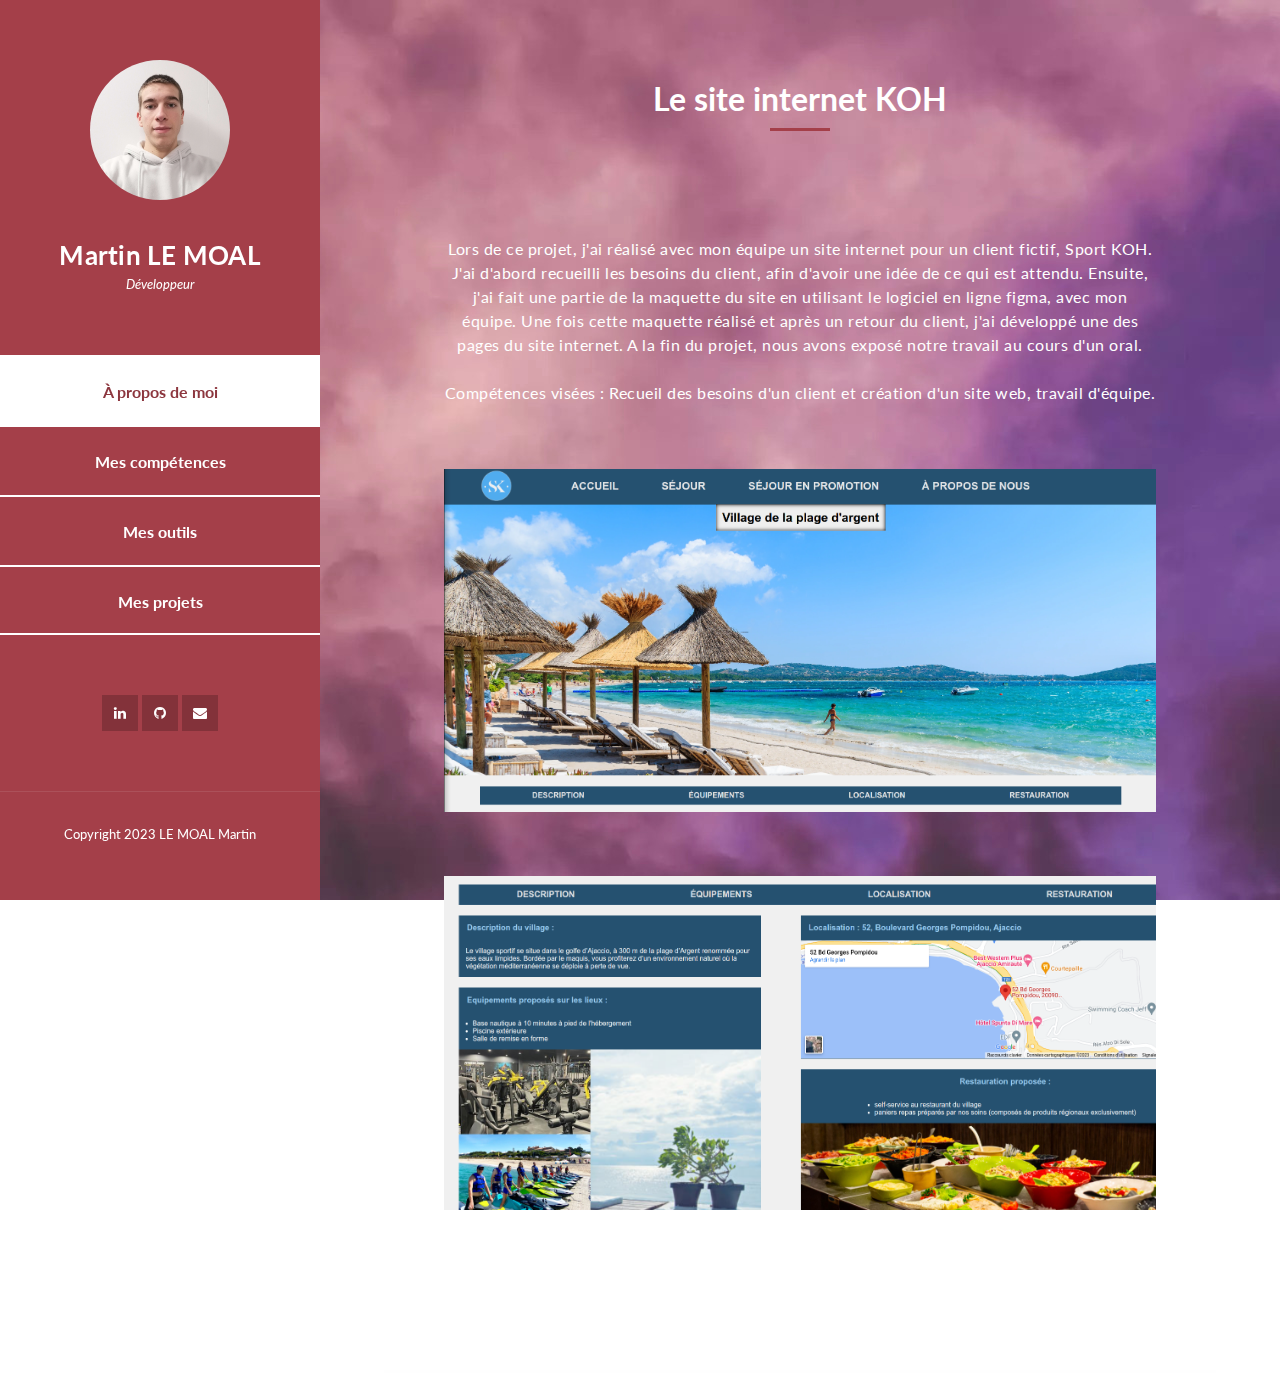
<file: sportkoh.html>
<!DOCTYPE html>
<html lang="en">
    <head>
        <meta charset="utf-8" />
        <meta
            name="viewport"
            content="width=device-width, initial-scale=1, shrink-to-fit=no"
        />
        <meta name="description" content="" />
        <meta name="author" content="" />
        <link
            href="https://fonts.googleapis.com/css?family=Lato:100,300,400,700,900"
            rel="stylesheet"
        />

        <title>Projet | Site internet</title>
    <!--
    Reflux Template
    https://templatemo.com/tm-531-reflux
    -->
        <!-- Bootstrap core CSS -->
        <link href="vendor/bootstrap/css/bootstrap.min.css" rel="stylesheet" />

        <!-- Additional CSS Files -->
        <link rel="stylesheet" href="assets/css/fontawesome.css" />
        <link rel="stylesheet" href="assets/css/templatemo-style.css" />
        <link rel="stylesheet" href="assets/css/owl.css" />
        <link rel="stylesheet" href="assets/css/lightbox.css" />
    </head>

    <body>
        <div id="page-wraper">
            <!-- Sidebar Menu -->
            <div class="responsive-nav">
            <i class="fa fa-bars" id="menu-toggle"></i>
            <div id="menu" class="menu">
                <i class="fa fa-times" id="menu-close"></i>
                <div class="container">
                <div class="image">
                    <a href="#"><img src="assets/images/author-image.jpg" alt="" /></a>
                </div>
                <div class="author-content">
                    <h4>Martin LE MOAL</h4>
                    <span>Développeur</span>
                </div>
                <nav class="main-nav" role="navigation">
                    <ul class="main-menu">
                    <a href="./index.html"></a>
                    <li><a href="./index.html/#section1">À propos de moi</a></li>
                    <li><a href="./index.html/#section2">Mes compétences</a></li>
                    <li><a href="./index.html/#section3">Mes outils</a></li>
                    <li><a href="./index.html/#section4">Mes projets</a></li>
                    
                    </ul>
                </nav>
                <div class="social-network">
                    <ul class="soial-icons">
                    <li>
                        <a href="https://www.linkedin.com/in/martin-le-moal-b41441269/"><i class="fa fa-linkedin"></i></a>
                    </li>
                    <li>
                        <a href="https://github.com/eighteenlebg"><i class="fa fa-github"></i></a>
                    </li>
                    <li>
                        <a href="mailto:martinlemoal.lm@gmail.com"><i class="fa fa-envelope"></i></a>
                    </li>
                    </ul>
                </div>
                <div class="copyright-text">
                    <p>Copyright 2023 LE MOAL Martin</p>
                </div>
                </div>
            </div>
            </div>
    
            <section class="section about-me" data-section="section1">
                <div class="container">
                    <div class="section-heading">
                    <h2>Le site internet KOH</h2>
                    <div class="line-dec"></div>
                        <span>
                            <br/><br/><br/><br/>Lors de ce projet, j'ai réalisé avec mon équipe un site internet pour un client fictif, Sport KOH. J'ai d'abord recueilli les besoins du client, afin d'avoir une idée de ce qui est attendu. Ensuite, j'ai fait une partie de la maquette du site en utilisant le logiciel en ligne figma, avec mon équipe. Une fois cette maquette réalisé et après un retour du client, j'ai développé une des pages du site internet. A la fin du projet, nous avons exposé notre travail au cours d'un oral.
                        </br></br>Compétences visées : Recueil des besoins d'un client et création d'un site web, travail d'équipe.
                        <p>
                        </br></br>
                        </p>
                        <img src="./site1.png">
                        <p>
                        </br></br>
                        </p>
                    
                        <img src="./site2.png">
                        </span>
                        
                    </div>
                </div>
            </section>
    </div>



    <!-- Scripts -->
    <!-- Bootstrap core JavaScript -->
    <script src="vendor/jquery/jquery.min.js"></script>
    <script src="vendor/bootstrap/js/bootstrap.bundle.min.js"></script>

    <script src="assets/js/isotope.min.js"></script>
    <script src="assets/js/owl-carousel.js"></script>
    <script src="assets/js/lightbox.js"></script>
    <script src="assets/js/custom.js"></script>
    <script>
      //according to loftblog tut
        $(".main-menu li:first").addClass("active");

        var showSection = function showSection(section, isAnimate) {
        var direction = section.replace(/#/, ""),
            reqSection = $(".section").filter(
            '[data-section="' + direction + '"]'
            ),
            reqSectionPos = reqSection.offset().top - 0;

        if (isAnimate) {
            $("body, html").animate(
            {
                scrollTop: reqSectionPos
            },
            800
            );
        } else {
            $("body, html").scrollTop(reqSectionPos);
        }
        };

        var checkSection = function checkSection() {
        $(".section").each(function() {
            var $this = $(this),
            topEdge = $this.offset().top - 80,
            bottomEdge = topEdge + $this.height(),
            wScroll = $(window).scrollTop();
            if (topEdge < wScroll && bottomEdge > wScroll) {
            var currentId = $this.data("section"),
                reqLink = $("a").filter("[href*=\\#" + currentId + "]");
            reqLink
                .closest("li")
                .addClass("active")
                .siblings()
                .removeClass("active");
            }
        });
        };

        $(".main-menu").on("click", "a", function(e) {
        e.preventDefault();
        showSection($(this).attr("href"), true);
        });

        $(window).scroll(function() {
        checkSection();
        });
    </script>
    </body>
</html>
</file>
<file: assets/css/templatemo-style.css>
/*

Reflux Template

https://templatemo.com/tm-531-reflux

*/

@import url(fontawesome.css);
@import url("https://fonts.googleapis.com/css?family=Lato:100,300,400,700,900");
body {
    font-family: 'Lato', sans-serif;
}

#page-wraper {
    background: url(../images/page-bg.jpg) no-repeat center center fixed;
    -webkit-background-size: cover;
    -moz-background-size: cover;
    -o-background-size: cover;
    background-size: cover;
    width: 100%;
}

/* Basic */

.container-button-dl {
    display: flex;
    justify-content: center;
    align-items: center;
    width:100%;
}

.button {
    position: relative;
    text-align: center;
    width: 400px;
    height: 80px;
    cursor: pointer;
    display: flex;
    align-items: center;
    border: 1px solid #81333c;
    background-color: #a43f49;
    overflow: hidden;
}

.button, .button__icon, .button__text {
    transition: all 0.3s;
}

.button .button__text {
    transform: translateX(22px);
    color: #fff;
    font-weight: 600;
}

.button .button__icon {
    position: absolute;
    transform: translateX(300px);
    height: 100%;
    width: 80px;
    background-color: #81333c;
    display: flex;
    align-items: center;
    justify-content: center;
}

.button .svg {
    width: 20px;
    fill: #fff;
}

.button:hover {
    background: #81333c;
}

.button:hover .button__text {
    color: transparent;
}

.button:hover .button__icon {
    width: 148px;
    transform: translateX(120px);
}

.button:active .button__icon {
    background-color: #a43f49;
}

.button:active {
    border: 1px solid #a43f49;
}

body {
    overflow-x: hidden;
}

input,
select,
textarea {
    outline: none;
}

a,
a:hover {
    text-decoration: none;
}

p {
    font-size: 16px;
    line-height: 24px;
    color: #fff;
}

h4 {
    font-size: 26px;
    font-weight: 700;
    color: #fff;
    letter-spacing: 0.25px;
}

img {
    width: 100%;
    overflow: hidden;
}

ul {
    padding: 0;
    margin: 0;
    list-style: none;
}

ul li {
    display: inline-block;
}

html {
    -webkit-box-sizing: border-box;
    -moz-box-sizing: border-box;
    box-sizing: border-box;
}

*,
*:before,
*:after {
    -webkit-box-sizing: inherit;
    -moz-box-sizing: inherit;
    box-sizing: inherit;
}

.clearfix {
    zoom: 1;
}

.clearfix:before,
.clearfix:after {
    content: "";
    display: table;
}

.clearfix:after {
    clear: both;
}

.container {
    margin: 0 auto;
}

.main-nav {
    text-align: center;
}

.main-nav li:last-child a {
    border-bottom: 2px solid #fff;
}

.main-nav li {
    display: block;
}

.main-nav li a {
    height: 70px;
    line-height: 70px;
    display: inline-block;
    font-size: 16px;
    font-weight: 700;
    color: #fff;
    width: 100%;
    transition: all 0.5s;
    border-top: 2px solid #fff;
}

.main-nav li:hover a,
.main-nav li.active a {
    background: #fff;
    color: #8c363e;
}

/* Sidebar Menu */

.menu .image {
    margin-top: 60px;
}

.menu .image img {
    width: 140px;
    height: 140px;
    border-radius: 50%;
    text-align: center;
}

.menu .author-content {
    margin: 40px 0px 60px 0px;
}

.menu .author-content h4 {
    margin-bottom: 0px;
}

.menu .author-content span {
    font-size: 13px;
    font-style: italic;
    color: #fff;
}

.menu .social-network {
    margin-top: 60px;
}

.menu .social-network ul li {
    margin: 0 3px;
}

.menu .social-network ul li a {
    width: 40px;
    height: 40px;
    display: inline-block;
    text-align: center;
    line-height: 40px;
    background-color: rgba(0, 0, 0, 0.2);
    color: #fff;
    font-size: 14px;
    transition: all 0.5s;
}

.menu .social-network ul li a:hover {
    background-color: #fff;
    color: #a43f49;
}

.menu .copyright-text {
    position: relative;
    margin-top: 60px;
}

.menu .copyright-text p {
    border-top: 1px solid rgba(250, 250, 250, 0.1);
    display: inline-block;
    width: 100%;
    padding-left: 30px;
    padding-right: 30px;
    padding-top: 30px;
    font-size: 13px;
}

.menu:before,
.menu:after {
    content: "";
    display: table;
}

.menu:after {
    clear: both;
}

.menu a {
    text-decoration: none;
    color: inherit;
}

.menu {
    text-align: center;
}

.menu::-webkit-scrollbar {
    display: none;
}

.menu {
    left: 10%;
  -webkit-transition: -webkit-transform 233ms cubic-bezier(0, 0, 0.21, 1);
  -webkit-overflow-scrolling: touch;
  background-color: #a43f49;
  box-sizing: border-box;
  height: 100vh;  
  max-height: 100vh !important;
  max-width: 80vw !important;
  min-width: 45px !important;
  outline: none;
  overflow-x: hidden !important;
  overflow-y: auto !important;
  padding: 0;
  position: fixed !important;
  top: calc(0px);  
  width: 20%;
  will-change: transform;
  z-index: 9999 !important;
}

.menu-toggle {
  color: #fff;
  cursor: pointer;
  font-size: 25px;
  position: fixed;
  right: 25px;
  top: 25px;
}

#menu-toggle {
    z-index: 999;
    cursor: pointer;
    position: fixed;
    top: 0;
    left: 0;
    color: #a43f49;
    background-color: #fff;
    width: 60px;
    height: 60px;
    text-align: center;
    display: inline-block;
    line-height: 60px;
}

.menu-close {
  cursor: pointer;
}

#menu-close {
    cursor: pointer;
    text-align: right;
    color: #a43f49;
    background-color: #fff;
    width: 100%;
    height: 60px;
    text-align: center;
    display: inline-block;
    line-height: 60px;
}


/* Section */

.section {
    color: #fff;
    width: 55%;
    right: 10%;
    left: 35%;
    position: relative;
    min-height: 100vh;
    padding-bottom: 80px;
    border-bottom: 3px solid rgba(250, 250, 250, 0.25);
}

.section-heading {
    text-align: center;
    padding: 80px 45px;
}

.section-heading h2 {
    font-size: 32px;
    font-weight: 700;
    color: #fff;
}

.section-heading .line-dec {
    width: 60px;
    height: 3px;
    background-color: #a43f49;
    margin: 10px auto;
}

.section-heading span {
    margin-top: 5px;
    font-size: 16px;
    color: #fff;
    letter-spacing: 0.5px;
}


/* Buttons */

.white-button a {
    display: inline-block;
    padding: 12px 20px;
    background-color: #fff;
    color: #a43f49;
    font-size: 13px;
    font-weight: 800;
    letter-spacing: 0.5px;
    text-transform: uppercase;
    transition: all 0.5s;
}

.white-button a:hover {
    background-color: #a43f49;
    color: #fff;
}

button {
    display: inline-block;
    padding: 10px 20px;
    background-color: #fff;
    color: #a43f49;
    font-size: 12px;
    font-weight: 800;
    letter-spacing: 0.5px;
    text-transform: uppercase;
    transition: all 0.5s;
    border: none;
    outline: none;
    cursor: pointer;
}

button:hover {
    outline: none;
    background-color: #a43f49;
    color: #fff;
}


/* Left & Right Post */

.right-image-post {
    margin-top: 60px;
    padding-top: 60px;
    border-top: 2px solid rgba(250, 250, 250, 0.1);
}

.left-image img,
.right-image img {
    border-radius: 5px;
}

.right-image-post h4,
.left-image-post h4 {
    margin-top: 30px;
}

.right-image-post p,
.left-image-post p {
    margin-top: 20px;
}

.right-image-post .white-button,
.left-image-post .white-button {
    margin-top: 30px;
}


/* Services */

.my-services .col-md-6 {
    padding-left: 5px;
    padding-right: 5px;
}

.service-item {
    margin-bottom: 10px;
    padding: 50px;
    background-color: rgba(250, 250, 250, 0.1);
    transition: all 0.5s;
}

.service-item h4 {
    transition: all 0.5s;
}

.service-item p {
    transition: all 0.5s;
}

.service-item:hover {
    background-color: rgba(250, 250, 250, 1);
}

.service-item:hover h4 {
    color: #1e1e1e;
}

.service-item:hover p {
    color: #4a4a4a;
}

.service-item .service-icon {
    width: 70px;
    height: 70px;
    display: inline-block;
    margin-bottom: 30px;
    background-size: cover;
    background-repeat: no-repeat;
    transition: all 0.5s;
}

.service-item .first-service-icon {
    background-image: url(../images/first-white-icon.png);
}

.service-item:hover .first-service-icon {
    background-image: url(../images/first-main-icon.png);
}

.service-item .second-service-icon {
    background-image: url(../images/second-white-icon.png);
}

.service-item:hover .second-service-icon {
    background-image: url(../images/second-main-icon.png);
}

.service-item .third-service-icon {
    background-image: url(../images/third-white-icon.png);
}

.service-item:hover .third-service-icon {
    background-image: url(../images/third-main-icon.png);
}

.service-item .fourth-service-icon {
    background-image: url(../images/fourth-white-icon.png);
}

.service-item:hover .fourth-service-icon {
    background-image: url(../images/fourth-main-icon.png);
}


/* My Work */

section.my-work .section-heading {
    text-align: center;
    padding: 80px 45px 50px 45px;
}

.isotope-wrapper {
    position: relative;
    width: 100%;
    margin: auto;
}

.isotope-toolbar input[type="radio"] {
    display: none;
}

.isotope-toolbar span {
    text-transform: capitalize;
    display: inline-block;
    margin-right: 15px;
    padding-bottom: 3px;
    font-size: 15px;
    font-weight: 700;
    border-bottom: 2px solid transparent;
    transform: ease-in-out 0.5s;
    cursor: pointer;
}

.isotope-toolbar input[type="radio"]:checked + span {
    color: #a43f49;
    border-bottom: 2px solid #a43f49;
}

.isotope-box {
    position: relative;
    width: 100%;
}

.isotope-toolbar {
    text-align: center;
    margin: 10px;
}

.isotope-toolbar p {
    border-top: 1px solid #fff;
    padding-top: 15px;
}

.isotope-toolbar a {
    color: #fff;
}

.isotope-item {
    position: relative;
    width: 48%;
    margin: 1%;
    border-bottom: 2px solid rgba(250,250,250,0.1);
    padding-bottom: 30px;
    margin-bottom: 30px;
}

.isotope-item img {
    top: 0;
    left: 0;
    width: 100%;
    height: 100%;
    border-radius: 5px;
}

.lazyload {
    background: #f7f7f7;
}

.lazyloading {
    background: #f7f7f7 url(//afarkas.github.io/lazysizes/assets/imgs/loader.gif) no-repeat center;
    min-height: 60px;
}

figure.snip1321 {
  overflow: hidden;
  text-align: center;
  -webkit-perspective: 50em;
  perspective: 50em;
}
figure.snip1321 * {
  -webkit-box-sizing: padding-box;
  box-sizing: padding-box;
  -webkit-transition: all 0.2s ease-out;
  transition: all 0.2s ease-out;
}
figure.snip1321 figcaption {
  top: 50%;
  left: 20px;
  right: 20px;
  position: absolute;
  opacity: 0;
  z-index: 1;
}
figure.snip1321 h4 {
    margin-top: 15px;
  margin-bottom: 5px;
  color: #232323;
}
figure.snip1321 span {
    font-size: 14px;
    font-style: italic;
    display: block;
    color: #7a7a7a;
}
figure.snip1321 i {
  position: relative!important;
  font-size: 18px;
  background-color: #a43f49;
  width: 40px;
  height: 40px;
  display: inline-block;
  text-align: center;
  line-height: 40px;
  border-radius: 5px;
  color: #fff;
}
figure.snip1321:after {
  background-color: #ffffff;
  position: absolute;
  content: "";
  display: block;
  top: 20px;
  left: 20px;
  right: 20px;
  bottom: 20px;
  -webkit-transition: all 0.4s ease-in-out;
  transition: all 0.4s ease-in-out;
  -webkit-transform: rotateX(-90deg);
  transform: rotateX(-90deg);
  -webkit-transform-origin: 50% 50%;
  -ms-transform-origin: 50% 50%;
  transform-origin: 50% 50%;
  opacity: 0;
}
figure.snip1321 a {
  left: 0;
  right: 0;
  top: 0;
  bottom: 0;
  z-index: 1;
}
figure.snip1321:hover figcaption,
figure.snip1321.hover figcaption {
  -webkit-transform: translateY(-50%);
  transform: translateY(-50%);
  opacity: 1;
  -webkit-transition-delay: 0.2s;
  transition-delay: 0.2s;
}
figure.snip1321:hover:after,
figure.snip1321.hover:after {
  -webkit-transform: rotateX(0);
  transform: rotateX(0);
  opacity: 0.9;
}


/* Contact Me */

section.contact-me {
    border-bottom: none;
}

#contact input {
    background-color: rgba(250,250,250,0.1);
    border: 1px solid rgba(250,250,250,1);
    border-radius: 0px;
    margin-bottom: 30px;
    color: #fff;
    font-size: 14px;
    height: 40px;
    line-height: 40px;
    width: 100%;
    padding-left: 15px;
}

#contact input:focus {
    outline: none;
    box-shadow: none;
}

#contact textarea {
    background-color: rgba(250,250,250,0.1);
    border: 1px solid rgba(250,250,250,1);
    border-radius: 0px;
    margin-bottom: 30px;
    color: #fff;
    font-size: 14px;
    height: 180px;
    max-height: 220px;
    line-height: 40px;
    width: 100%;
    padding-left: 15px;
}

#contact textarea:focus {
    outline: none;
    box-shadow: none;
}

#contact {
    text-align: center;
}

@media screen and (max-width: 1680px) {
    .menu {
        left: 5%;
    }

    .section {
        color: #fff;
        width: 65%;
        right: 5%;
        left: 30%;
    }
}

@media screen and (max-width: 1680px) and (min-width: 846px) { 
    .menu .social-network ul li a {
        width: 36px;
        height: 36px;
        line-height: 36px;
    }

    .menu .social-network ul li {
        margin: 0;
    }

    .menu .image {
        margin-top: 60px;
    }
}

@media screen and (max-width: 1280px) {
    .menu {
        left: 0%;
    }

    .right-image-post h4,
    .left-image-post h4 {
        margin-top: 0px;
    }

    .right-image-post p,
    .left-image-post p {
        margin-top: 15px;
    }

    .right-image-post .white-button,
    .left-image-post .white-button {
        margin-top: 25px;
    }

}

.menu .container {
    padding-left: 0;
    padding-right: 0;
}

@media screen and (max-width: 1280px) and (min-width: 846px) {
    .menu {
        width: 25%;
    }
}

#menu-toggle,
#menu-close {
    display: none;
}  

@media screen and (max-width: 845px) {        
    #menu-toggle,
    #menu-close {
        display: inline-block;
    }    

    .menu {        
        width: 320px;
        -webkit-transform: translateX(-100%) !important;
        transform: translateX(-100%) !important;
        transition: -webkit-transform 233ms cubic-bezier(0, 0, 0.21, 1);
        transition: transform 233ms cubic-bezier(0, 0, 0.21, 1);
        transition: transform 233ms cubic-bezier(0, 0, 0.21, 1), -webkit-transform 233ms cubic-bezier(0, 0, 0.21, 1);
    }

    .menu .image {
        margin-top: 40px;        
    }

    .menu .image img {
        width: 120px;
        height: 120px;
    }

    .menu .author-content {
        margin: 20px 0px 40px 0px;
    }

    .menu .container {
        padding-left: 15px;
        padding-right: 15px;
    }

    .menu.open {
        display: inline-block;
        -webkit-transform: translateX(0) !important;
                transform: translateX(0) !important;
    }

    .responsive-nav {
        display: inline-block;
    }
    .section {
        width: 94%;
        right: 3%;
        left: 3%;
    }
    .isotope-item {
        width: 94%;
        margin: 3%;
    }
    .left-image-post img {
        margin-bottom: 30px;
    }
    .right-image-post img {
        margin-top: 30px;
    }
    .isotope-item {
        border-bottom: none;
        text-align: center;
    }
    .isotope-toolbar {
        margin-bottom: 20px;
    }
}
</file>
